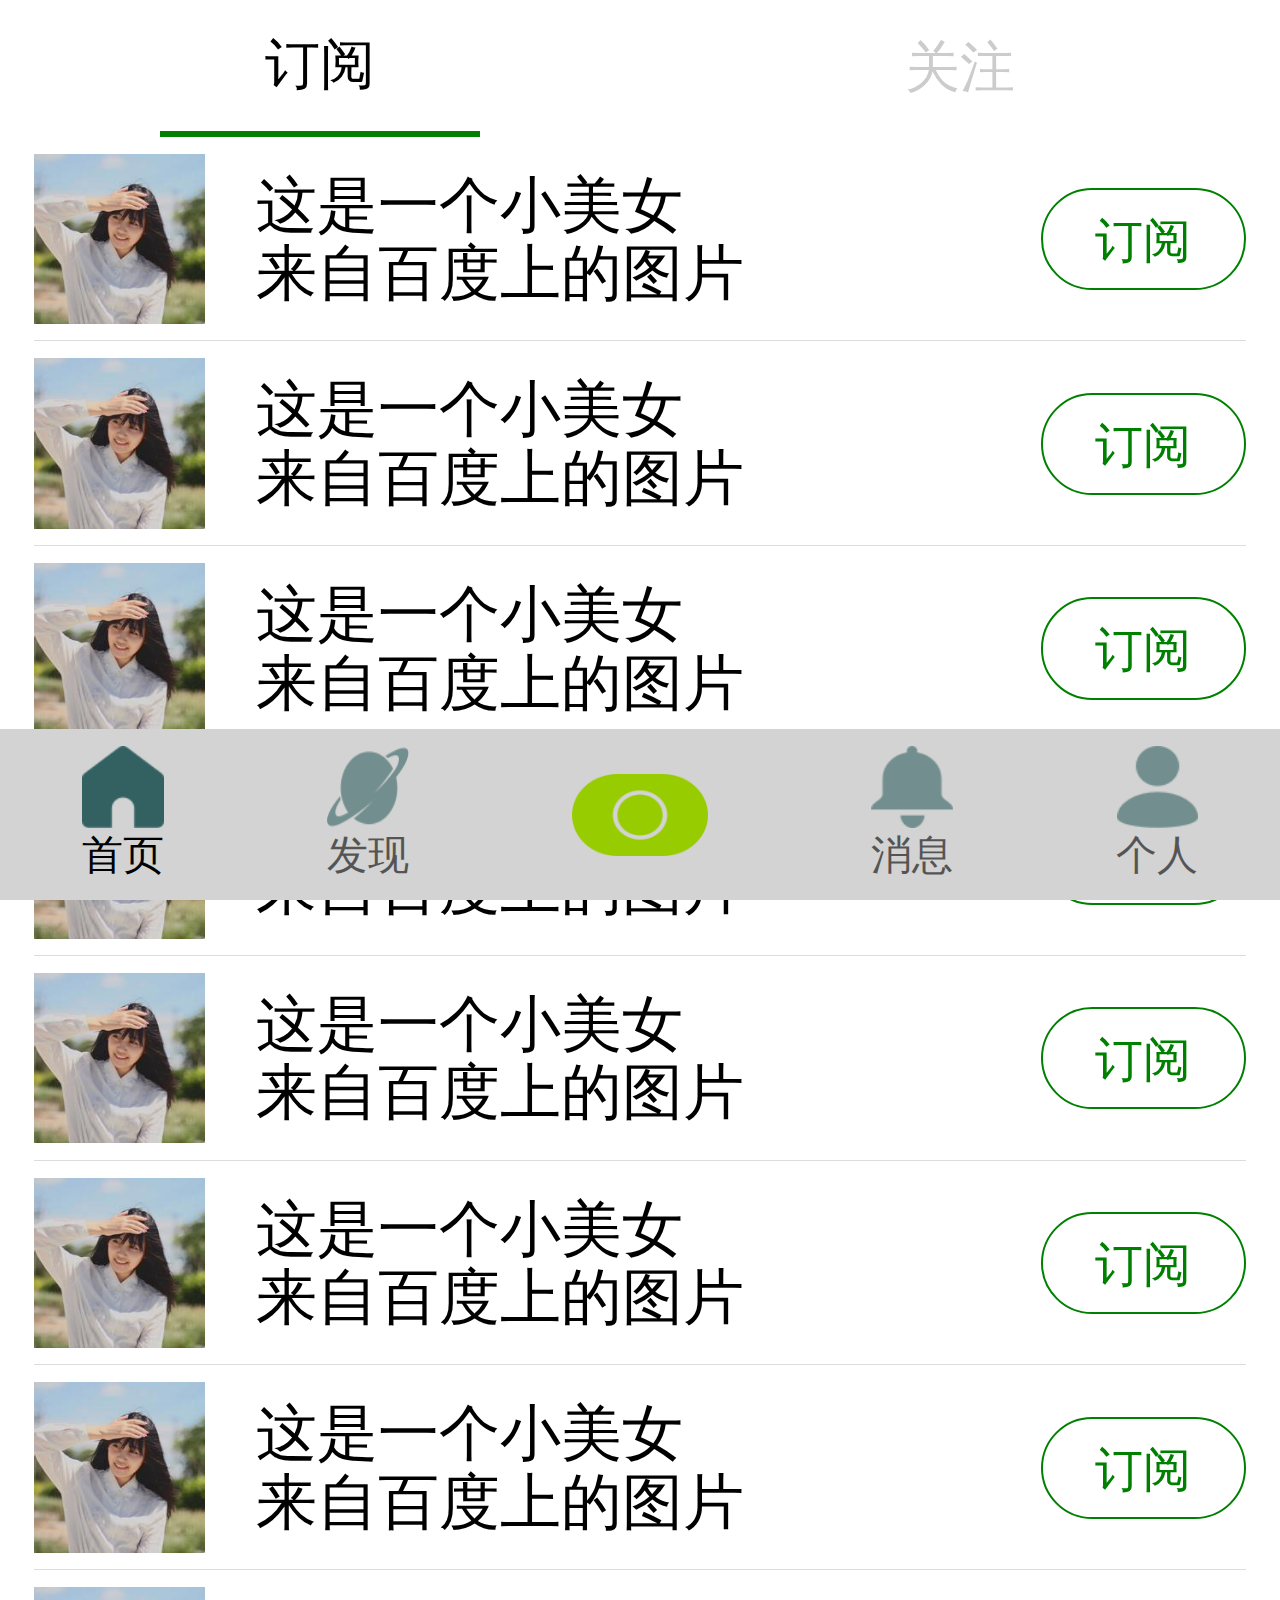
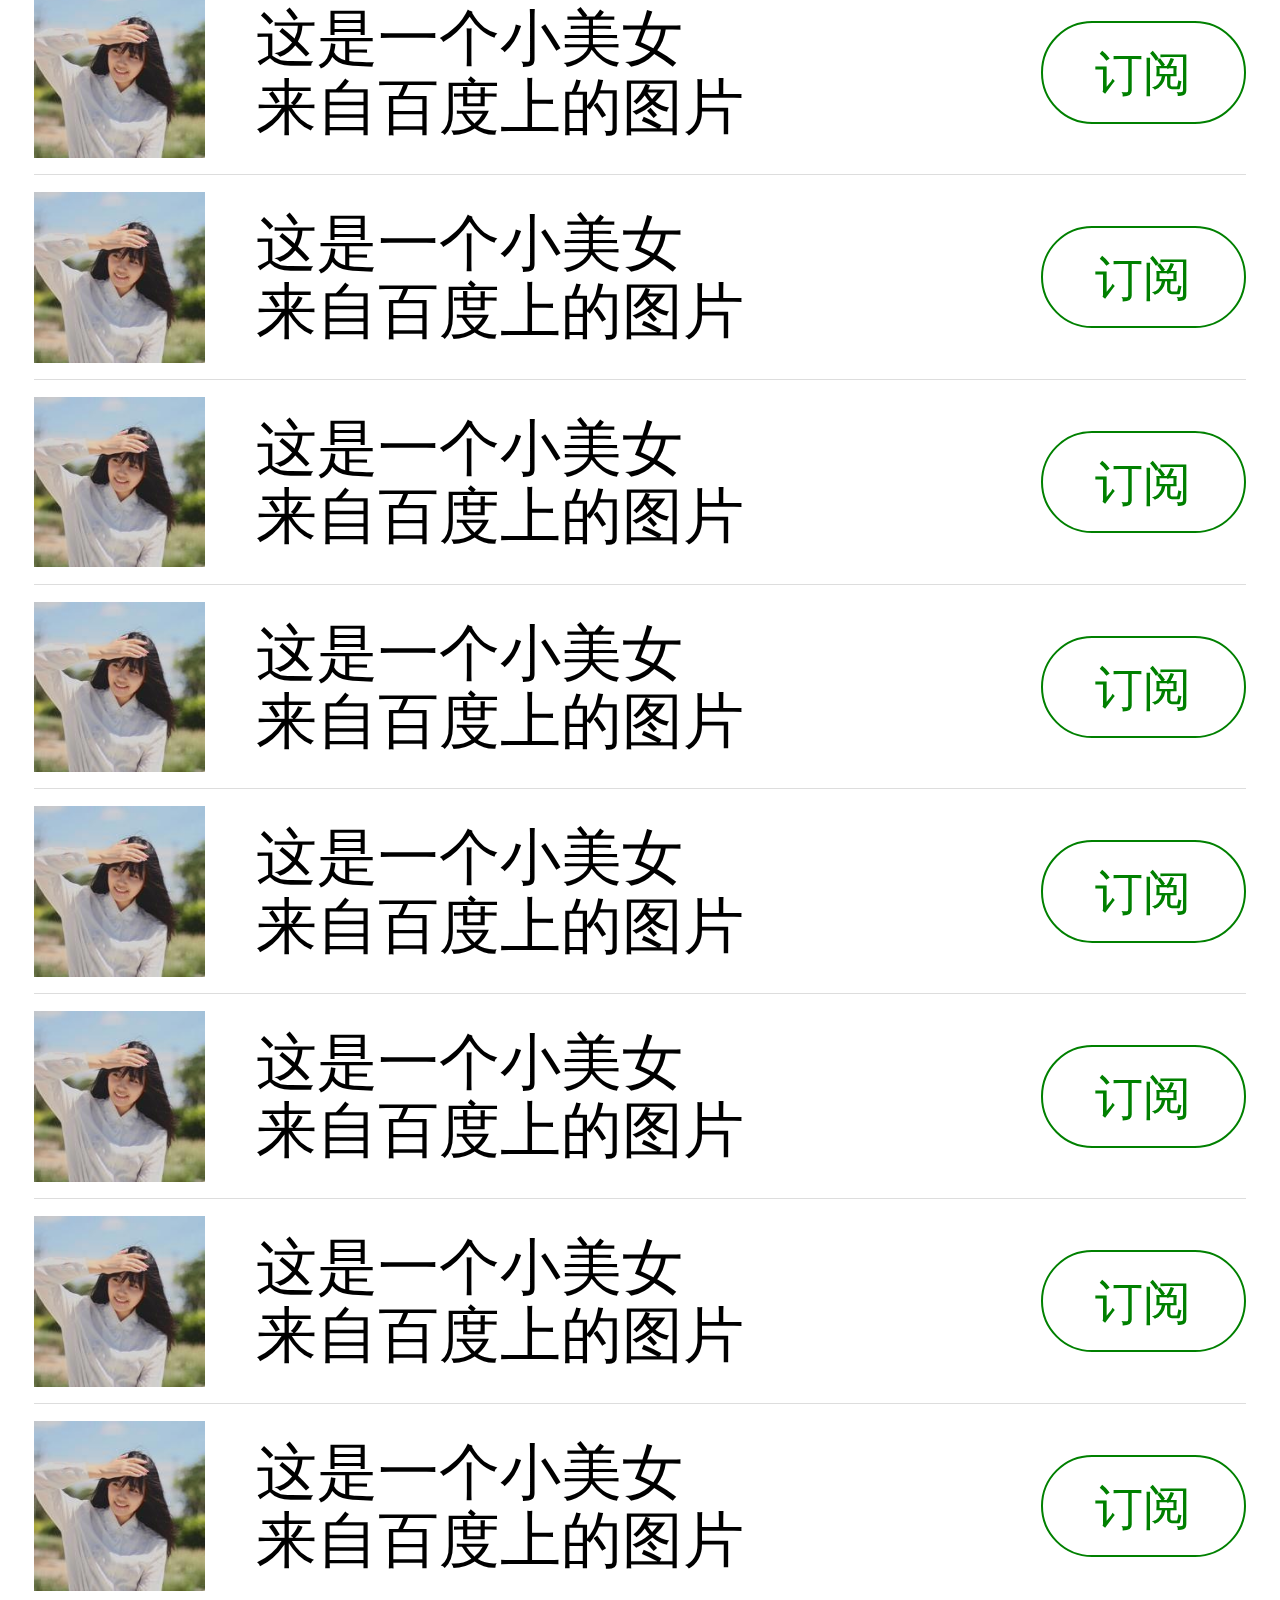
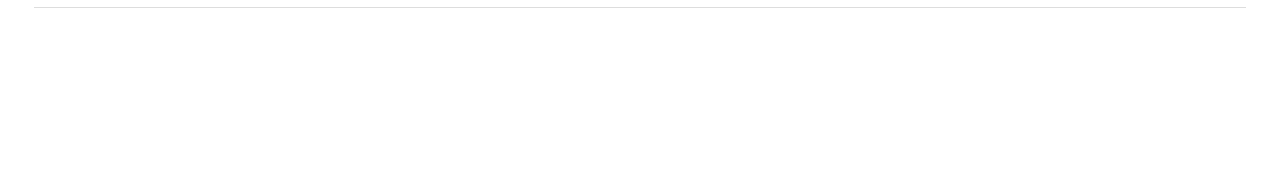
<file: index.html>
<!DOCTYPE html>
<html lang="en">

<head>
    <meta charset="UTF-8">
    <meta name="viewport" content="width=device-width, initial-scale=1.0">
    <meta http-equiv="X-UA-Compatible" content="ie=edge">
    <title>Document</title>
    <link rel="stylesheet" href="./lib/swiper/css/swiper.min.css">
    <link rel="stylesheet" href="./css/index.css">
</head>
<body>

    <header>
        <div class="swiper-container">
            <div class="swiper-wrapper">
                <div class="swiper-slide take">
                    <ul>
                        <li>
                            <div class="box">
                                <img src="./img/02-head-icons/06.jpg" alt="">
                                <div class="title">
                                    <span>这是一个小美女</span>
                                    <span>来自百度上的图片</span>
                                </div>
                            </div>
                            <a href="">订阅</a>
                        </li>
                        <li>
                            <div class="box">
                                <img src="./img/02-head-icons/06.jpg" alt="">
                                <div class="title">
                                    <span>这是一个小美女</span>
                                    <span>来自百度上的图片</span>
                                </div>
                            </div>
                            <a href="">订阅</a>
                        </li>
                        <li>
                            <div class="box">
                                <img src="./img/02-head-icons/06.jpg" alt="">
                                <div class="title">
                                    <span>这是一个小美女</span>
                                    <span>来自百度上的图片</span>
                                </div>
                            </div>
                            <a href="">订阅</a>
                        </li>
                        <li>
                            <div class="box">
                                <img src="./img/02-head-icons/06.jpg" alt="">
                                <div class="title">
                                    <span>这是一个小美女</span>
                                    <span>来自百度上的图片</span>
                                </div>
                            </div>
                            <a href="">订阅</a>
                        </li>
                        <li>
                            <div class="box">
                                <img src="./img/02-head-icons/06.jpg" alt="">
                                <div class="title">
                                    <span>这是一个小美女</span>
                                    <span>来自百度上的图片</span>
                                </div>
                            </div>
                            <a href="">订阅</a>
                        </li>
                        <li>
                            <div class="box">
                                <img src="./img/02-head-icons/06.jpg" alt="">
                                <div class="title">
                                    <span>这是一个小美女</span>
                                    <span>来自百度上的图片</span>
                                </div>
                            </div>
                            <a href="">订阅</a>
                        </li>
                        <li>
                            <div class="box">
                                <img src="./img/02-head-icons/06.jpg" alt="">
                                <div class="title">
                                    <span>这是一个小美女</span>
                                    <span>来自百度上的图片</span>
                                </div>
                            </div>
                            <a href="">订阅</a>
                        </li>
                        <li>
                            <div class="box">
                                <img src="./img/02-head-icons/06.jpg" alt="">
                                <div class="title">
                                    <span>这是一个小美女</span>
                                    <span>来自百度上的图片</span>
                                </div>
                            </div>
                            <a href="">订阅</a>
                        </li>
                        <li>
                            <div class="box">
                                <img src="./img/02-head-icons/06.jpg" alt="">
                                <div class="title">
                                    <span>这是一个小美女</span>
                                    <span>来自百度上的图片</span>
                                </div>
                            </div>
                            <a href="">订阅</a>
                        </li>
                        <li>
                            <div class="box">
                                <img src="./img/02-head-icons/06.jpg" alt="">
                                <div class="title">
                                    <span>这是一个小美女</span>
                                    <span>来自百度上的图片</span>
                                </div>
                            </div>
                            <a href="">订阅</a>
                        </li>
                        <li>
                            <div class="box">
                                <img src="./img/02-head-icons/06.jpg" alt="">
                                <div class="title">
                                    <span>这是一个小美女</span>
                                    <span>来自百度上的图片</span>
                                </div>
                            </div>
                            <a href="">订阅</a>
                        </li>
                        <li>
                            <div class="box">
                                <img src="./img/02-head-icons/06.jpg" alt="">
                                <div class="title">
                                    <span>这是一个小美女</span>
                                    <span>来自百度上的图片</span>
                                </div>
                            </div>
                            <a href="">订阅</a>
                        </li>
                        <li>
                            <div class="box">
                                <img src="./img/02-head-icons/06.jpg" alt="">
                                <div class="title">
                                    <span>这是一个小美女</span>
                                    <span>来自百度上的图片</span>
                                </div>
                            </div>
                            <a href="">订阅</a>
                        </li>
                        <li>
                            <div class="box">
                                <img src="./img/02-head-icons/06.jpg" alt="">
                                <div class="title">
                                    <span>这是一个小美女</span>
                                    <span>来自百度上的图片</span>
                                </div>
                            </div>
                            <a href="">订阅</a>
                        </li>
                        <li>
                            <div class="box">
                                <img src="./img/02-head-icons/06.jpg" alt="">
                                <div class="title">
                                    <span>这是一个小美女</span>
                                    <span>来自百度上的图片</span>
                                </div>
                            </div>
                            <a href="">订阅</a>
                        </li>
                    </ul>
                </div>
                <div class="swiper-slide attention">
                    <div class="content">
                        <div class="top">
                            <div class="pull-left">
                                <img src="./img/02-head-icons/03.jpg" alt="">
                                <span class="name">老鼠打野-猥琐至极</span>
                            </div>
                            <div class="pull-right">
                                <span class="time">18小时前</span>
                            </div>

                        </div>
                        <div class="main">
                            <h3>猥琐发育-别浪</h3>
                            <a href="">
                                <img src="./img/05-banner/banner1.jpg" alt="">
                            </a>
                            <a href="">
                                <img src="./img/05-banner/banner4.jpg" alt="">
                            </a>
                            <a href="">
                                <img src="./img/05-banner/banner5.jpg" alt="">
                            </a>
                        </div>
                        <div class="text">
                            玩LOL不要怂，上去就是干，死了再来。玩LOL不要怂，上去就是干，死了再来。玩LOL不要怂，上去就是干，死了再来。
                        </div>
                        <div class="title">
                            <img src="./img/01-app-icons/icon_welfare_product_share.png" alt="">
                            <span>来自于 : LOL大师教学</span>
                        </div>
                        <div class="to">
                            <img src="./img/01-app-icons/icon_welfare_product_share_hl.png" alt="">
                            <span>玩家 : 一颗老鼠屎</span>
                        </div>
                    </div>
                </div>
            </div>
            <!-- Add Pagination -->
            <div class="swiper-pagination"></div>
        </div>
    </header>
    <footer>
        <a href="./index.html" class="active">
            <img src="./img/01-app-icons/tab_01.png" alt="">
            <p>首页</p>
        </a>
        <a href="./discover.html">
            <img src="./img/01-app-icons/tab_02.png" alt="">
            <p>发现</p>
        </a>
        <a href="" class="active">
            <img src="./img/01-app-icons/tab_camera.png" alt="">
        </a>
        <a href="./message.html">
            <img src="./img/01-app-icons/tab_03.png" alt="">
            <p>消息</p>
        </a>
        <a href="./personage.html">
            <img src="./img/01-app-icons/tab_04.png" alt="">
            <p>个人</p>
        </a>
    </footer>

</body>

</html>
<script src="./lib/swiper/js/swiper.min.js"></script>
<script>
    document.querySelector("html").style.fontSize = window.screen.width / 10 + "px";


    var swiper = new Swiper('.swiper-container', {
        pagination: {
            el: '.swiper-pagination',
        },
    });
</script>
</file>
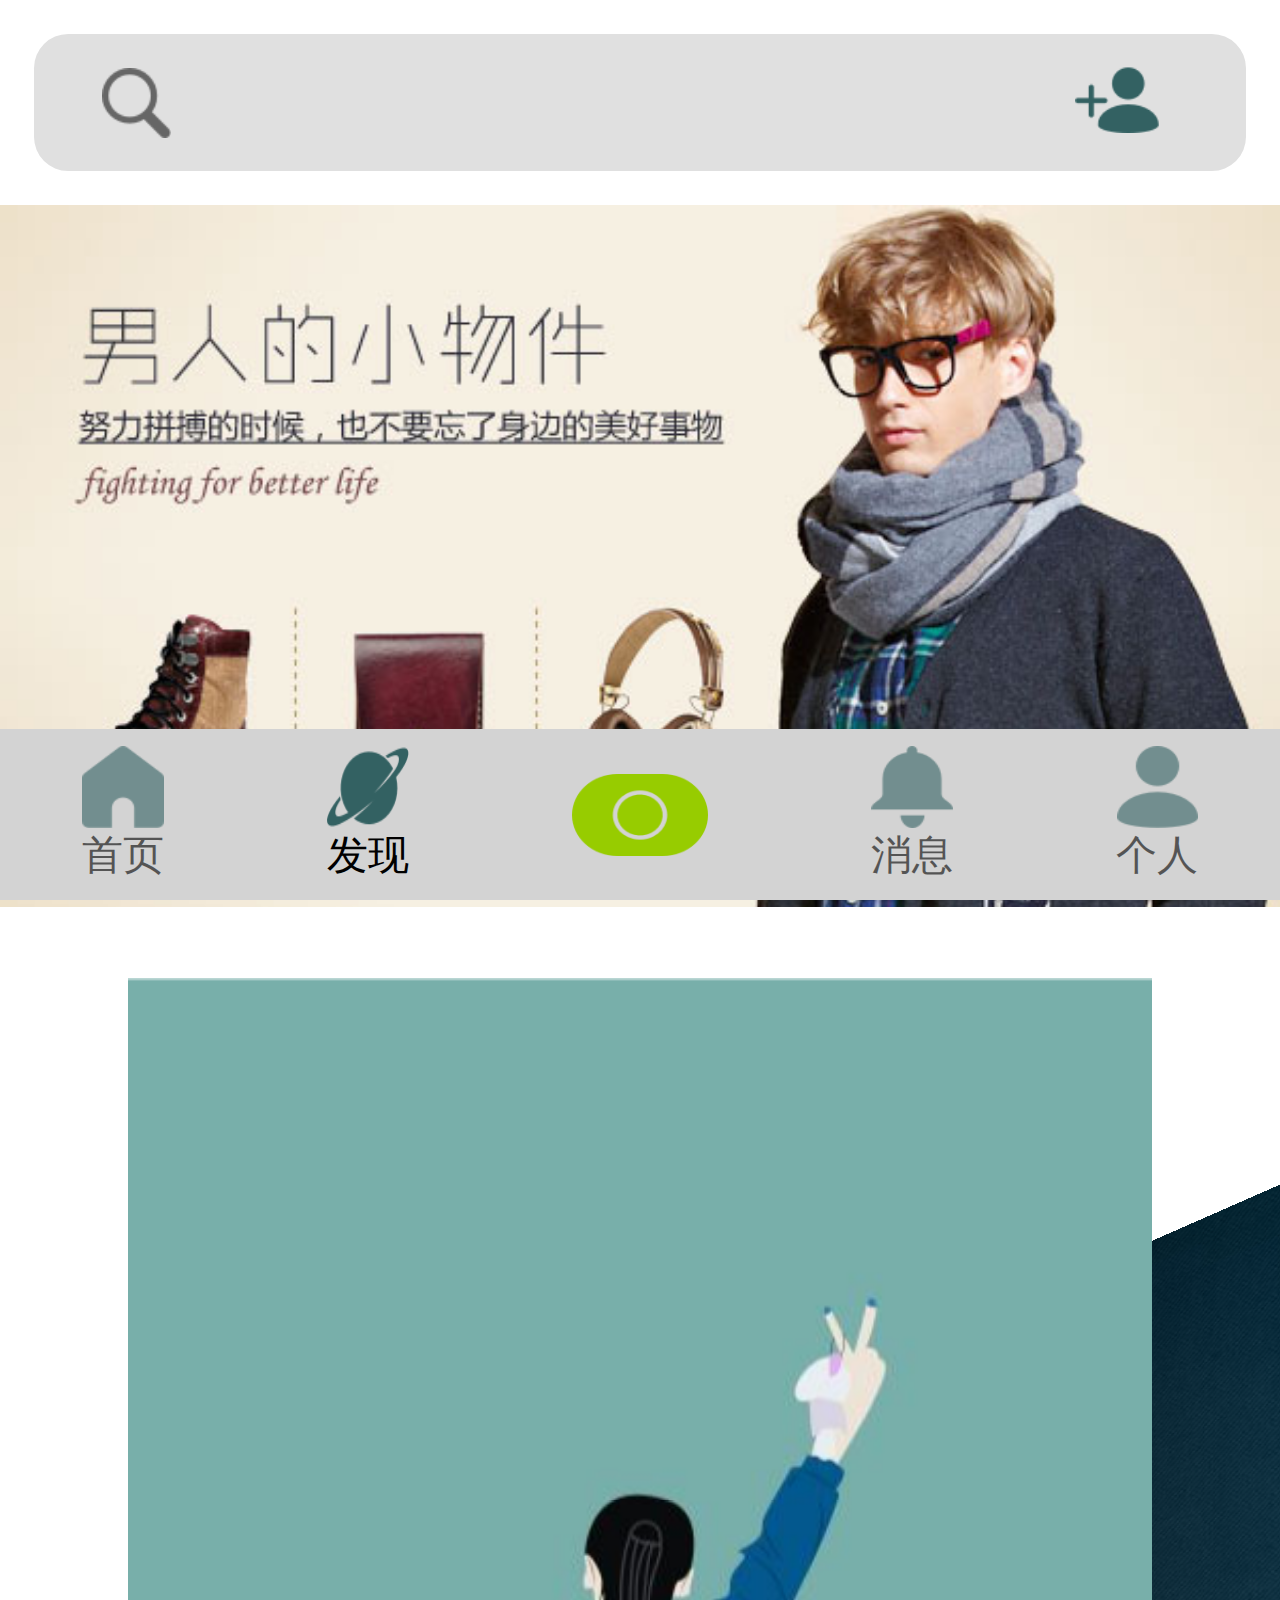
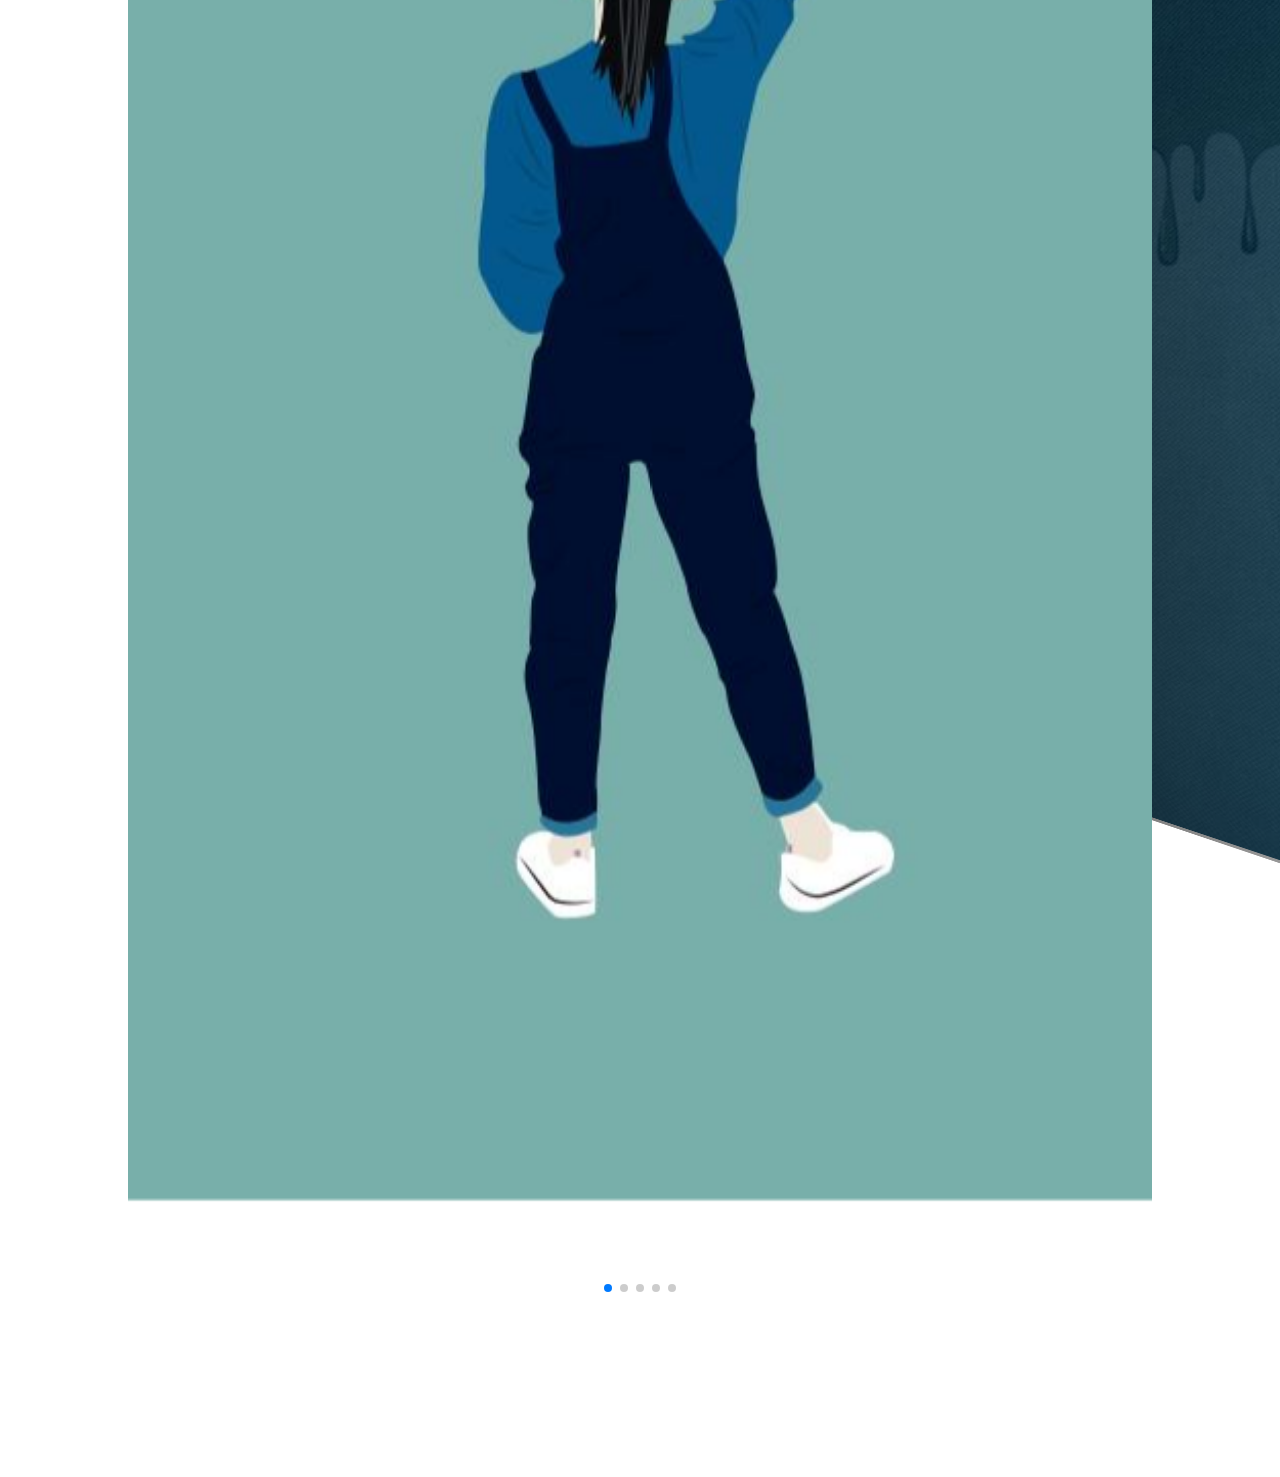
<file: discover.html>
<!DOCTYPE html>
<html lang="en">

<head>
    <meta charset="UTF-8">
    <meta name="viewport" content="width=device-width, initial-scale=1.0">
    <meta http-equiv="X-UA-Compatible" content="ie=edge">
    <title>Document</title>
    <link rel="stylesheet" href="./lib/swiper/css/swiper.min.css">
    <!-- <link rel="stylesheet" href="./css/index.css"> -->
    <link rel="stylesheet" href="./css/discover.css">
</head>

<body>
    <header>
        <div class="search">
            <img class="first" src="./img/01-app-icons/choose_at_user_search.png" alt="">
            <input type="text">
            <img class="second" src="./img/01-app-icons/dashboard_find_friend.png" alt="">
        </div>
        <div class="silde1">
            <div class="swiper-container">
                <div class="swiper-wrapper">
                    <div class="swiper-slide">
                        <a href="">
                            <img class="ooo" src="./img/05-banner/banner2.jpg" alt="">
                        </a>
                    </div>
                    <div class="swiper-slide">
                        <a href="">
                            <img src="./img/05-banner/banner1.jpg" alt="">
                        </a>
                    </div>
                    <div class="swiper-slide">
                        <a href="">
                            <img src="./img/05-banner/banner3.jpg" alt="">
                        </a>
                    </div>
                    <div class="swiper-slide">
                        <a href="">
                            <img src="./img/05-banner/banner4.jpg" alt="">
                        </a>
                    </div>
                    <div class="swiper-slide">
                        <a href="">
                            <img src="./img/05-banner/banner5.jpg" alt="">
                        </a>
                    </div>
                </div>
                <!-- Add Pagination -->
                <div class="swiper-pagination"></div>
            </div>
        </div>
        <div class="silde2">
            <div class="swiper-container">
                <div class="swiper-wrapper">
                    <div class="swiper-slide">
                        <!-- 换掉图中的内容就是换掉a的内容即可，换掉的大小还是a一样的大小  -->
                        <a href="">
                            <img src="./img/bg02.jpg" alt="">
                        </a>
                    </div>
                    <div class="swiper-slide">
                        <a href="">
                            <img src="./img/bg03.jpg" alt="">
                        </a>
                    </div>
                    <div class="swiper-slide">
                        <a href="">
                            <img src="./img/bg02.jpg" alt="">
                        </a>
                    </div>
                    <div class="swiper-slide">
                        <a href="">
                            <img src="./img/bg03.jpg" alt="">
                        </a>
                    </div>
                    <div class="swiper-slide">
                        <a href="">
                            <img src="./img/bg02.jpg" alt="">
                        </a>
                    </div>
                </div>
                <!-- Add Pagination -->
                <div class="swiper-pagination"></div>
            </div>

        </div>
    </header>
    <footer>
        <a href="./index.html">
            <img src="./img/01-app-icons/tab_01.png" alt="">
            <p>首页</p>
        </a>
        <a href="./discover.html" class="active">
            <img src="./img/01-app-icons/tab_02.png" alt="">
            <p>发现</p>
        </a>
        <a href="" class="active">
            <img src="./img/01-app-icons/tab_camera.png" alt="">
        </a>
        <a href="./message.html">
            <img src="./img/01-app-icons/tab_03.png" alt="">
            <p>消息</p>
        </a>
        <a href="./personage.html">
            <img src="./img/01-app-icons/tab_04.png" alt="">
            <p>个人</p>
        </a>
    </footer>

</body>

</html>
<script src="./lib/swiper/js/swiper.min.js"></script>
<script>
    document.querySelector("html").style.fontSize = window.screen.width / 10 + "px";

    var swiper = new Swiper('.silde1 .swiper-container', {
        pagination: {
            el: '.swiper-pagination',
        },
    });

    var swiper = new Swiper('.silde2 .swiper-container', {
        effect: 'coverflow',
        grabCursor: true,
        centeredSlides: true,
        slidesPerView: 'auto',
        coverflowEffect: {
            rotate: 50,
            stretch: 0,
            depth: 100,
            modifier: 1,
            slideShadows: true,
        },
        pagination: {
            el: '.swiper-pagination',
        },
    });
</script>
</file>
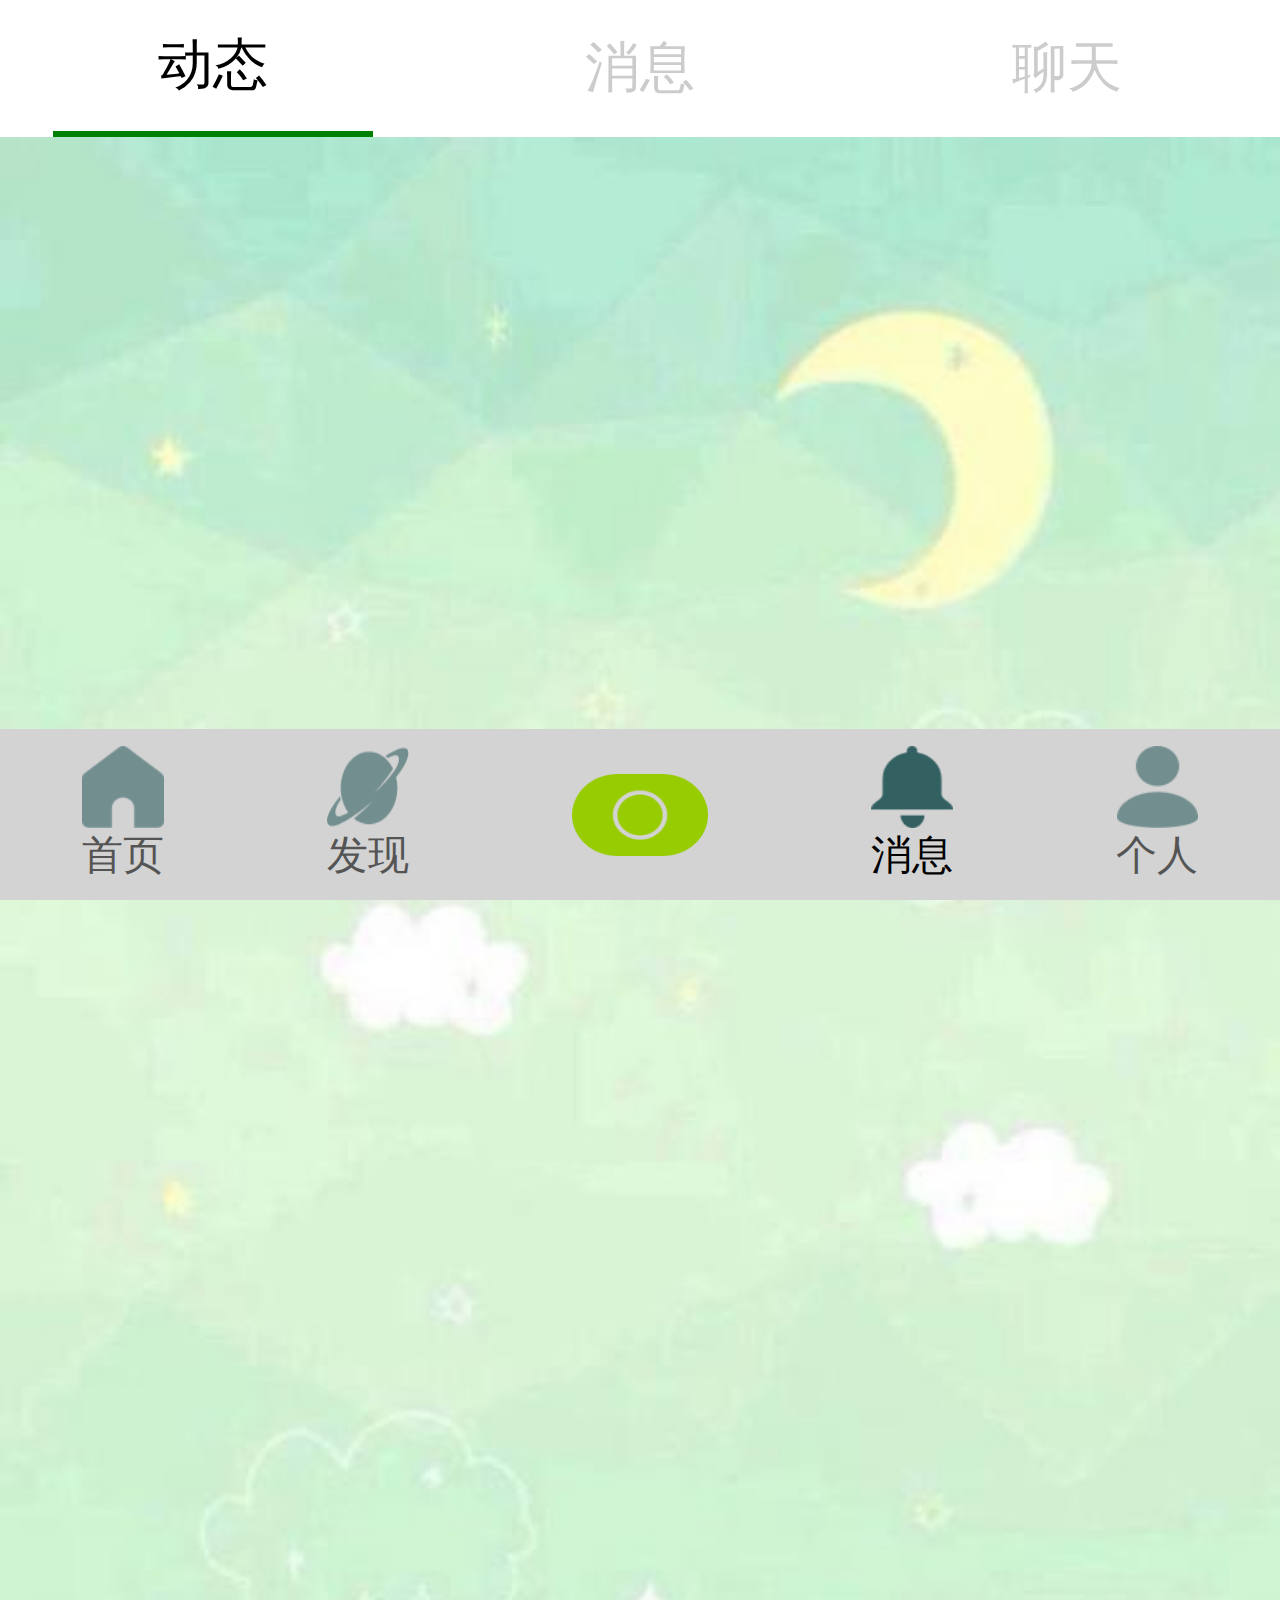
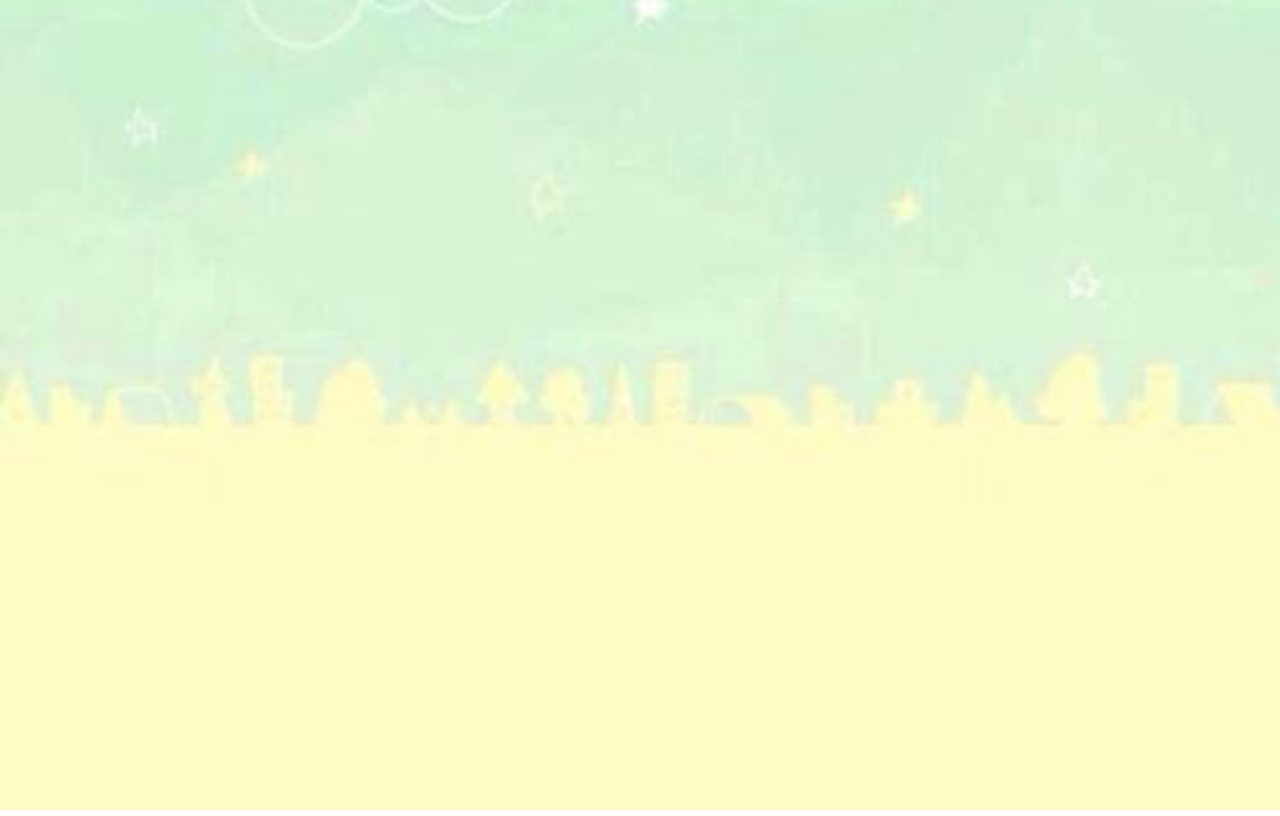
<file: message.html>
<!DOCTYPE html>
<html lang="en">

<head>
    <meta charset="UTF-8">
    <meta name="viewport" content="width=device-width, initial-scale=1.0">
    <meta http-equiv="X-UA-Compatible" content="ie=edge">
    <title>Document</title>
    <link rel="stylesheet" href="./lib/swiper/css/swiper.min.css">
    <link rel="stylesheet" href="./css/message.css">
</head>

<body>

    <header>
        <div class="swiper-container">
            <div class="swiper-wrapper">
                <div class="swiper-slide">
                    <img src="./img/bg05.jpg" alt="">
                </div>
                <div class="swiper-slide">
                    <img src="./img/bg03.jpg" alt="">
                </div>
                <div class="swiper-slide">
                    <img src="./img/bg02.jpg" alt="">
                </div>

            </div>
            <!-- Add Pagination -->
            <div class="swiper-pagination"></div>
        </div>
    </header>
    <footer>
        <a href="./index.html">
            <img src="./img/01-app-icons/tab_01.png" alt="">
            <p>首页</p>
        </a>
        <a href="./discover.html">
            <img src="./img/01-app-icons/tab_02.png" alt="">
            <p>发现</p>
        </a>
        <a href="" class="active">
            <img src="./img/01-app-icons/tab_camera.png" alt="">
        </a>
        <a href="./message.html" class="active">
            <img src="./img/01-app-icons/tab_03.png" alt="">
            <p>消息</p>
        </a>
        <a href="./personage.html">
            <img src="./img/01-app-icons/tab_04.png" alt="">
            <p>个人</p>
        </a>
    </footer>

</body>

</html>
<script src="./lib/swiper/js/swiper.min.js"></script>
<script>
    document.querySelector("html").style.fontSize = window.screen.width / 10 + "px";


    var swiper = new Swiper('.swiper-container', {
        pagination: {
            el: '.swiper-pagination',
        },
    });
</script>
</file>
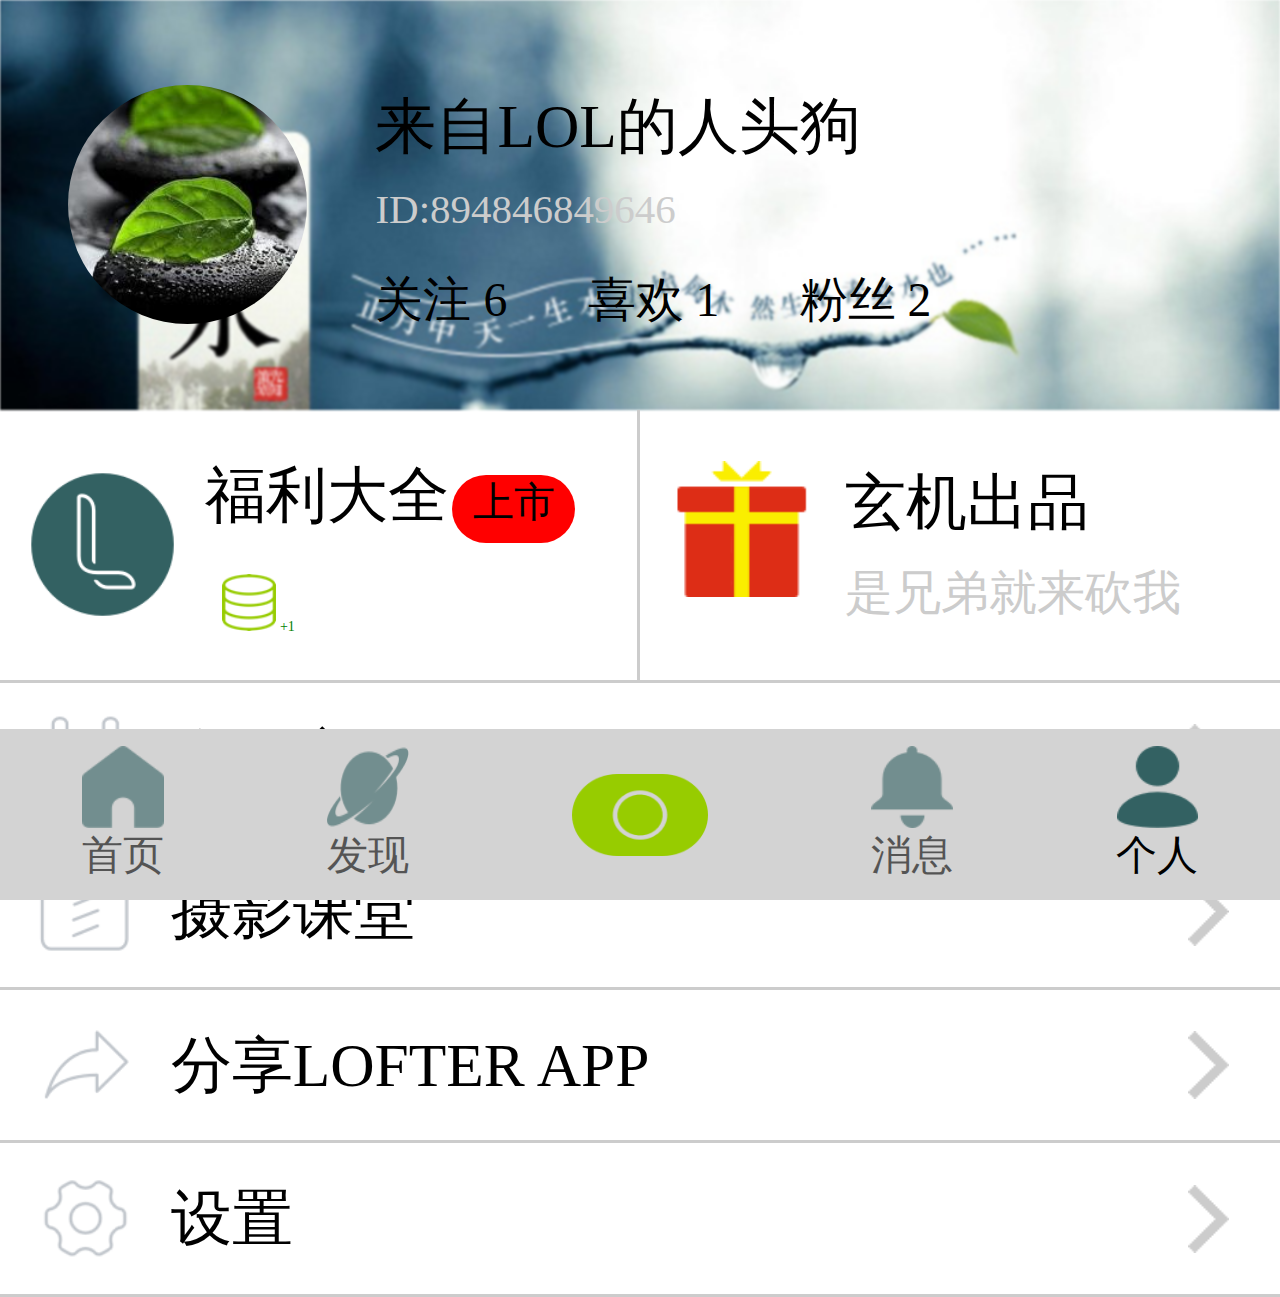
<file: personage.html>
<!DOCTYPE html>
<html lang="en">

<head>
    <meta charset="UTF-8">
    <meta name="viewport" content="width=device-width, initial-scale=1.0">
    <meta http-equiv="X-UA-Compatible" content="ie=edge">
    <title>Document</title>
    <link rel="stylesheet" href="./css/personage.css">
</head>

<body>

    <header>
        <div class="find">
            <img src="./img/02-head-icons/02.jpg" alt="">
            <div class="box">
                <p class="name">来自LOL的人头狗</p>
                <p class="id">ID:894846849646</p>
                <p class="like">
                    <span class="like1">关注 6</span>
                    <span class="like2">喜欢 1</span>
                    <span class="like3">粉丝 2</span>
                </p>
            </div>
        </div>
        <div class="content">
            <div class="left">
                <img src="./img/01-app-icons/ic_logo_rect.png" alt="">
                <div class="box">
                    <p>
                        <span class="fuli">福利大全</span>
                        <span class="shangshi">上市</span>
                    </p>
                    <p class="second">
                        <img src="./img/01-app-icons/welfare_new_count_icon.png" alt="">
                        <span class="num">+1</span>
                    </p>
                </div>
            </div>
            <div class="right">
                <img src="./img/01-app-icons/chrismas_2.png" alt="">
                <div class="box">
                    <p class="first">玄机出品</p>
                    <p class="second">是兄弟就来砍我</p>
                </div>
            </div>
        </div>
        <div class="person">
            <a href="">
                <p class="first">
                    <img src="./img/01-app-icons/my_uapp_icon.png" alt="">
                    <span>个人应用</span>
                </p>
                <p class="second">
                    <img src="./img/01-app-icons/recommmend_more_arrow_hover.png" alt="">
                </p>
            </a>
        </div>
        <div class="classroom">
            <a href="">
                <p class="first">
                    <img src="./img/01-app-icons/my_photography_icon.png" alt="">
                    <span>摄影课堂</span>
                </p>
                <p class="second">
                    <img src="./img/01-app-icons/recommmend_more_arrow_hover.png" alt="">
                </p>
            </a>
        </div>
        <div class="share">
            <a href="">
                <p class="first">
                    <img src="./img/01-app-icons/my_share_icon.png" alt="">
                    <span>分享LOFTER APP</span>
                </p>
                <p class="second">
                    <img src="./img/01-app-icons/recommmend_more_arrow_hover.png" alt="">
                </p>
            </a>
        </div>
        <div class="setting">
            <a href="">
                <p class="first">
                    <img src="./img/01-app-icons/my_setting_icon.png" alt="">
                    <span>设置</span>
                </p>
                <p class="second">
                    <img src="./img/01-app-icons/recommmend_more_arrow_hover.png" alt="">
                </p>
            </a>
        </div>
    </header>
    <footer>
        <a href="./index.html">
            <img src="./img/01-app-icons/tab_01.png" alt="">
            <p>首页</p>
        </a>
        <a href="./discover.html">
            <img src="./img/01-app-icons/tab_02.png" alt="">
            <p>发现</p>
        </a>
        <a href="" class="active">
            <img src="./img/01-app-icons/tab_camera.png" alt="">
        </a>
        <a href="./message.html">
            <img src="./img/01-app-icons/tab_03.png" alt="">
            <p>消息</p>
        </a>
        <a href="./personage.html" class="active">
            <img src="./img/01-app-icons/tab_04.png" alt="">
            <p>个人</p>
        </a>
    </footer>

</body>

</html>
<script>
    document.querySelector("html").style.fontSize = window.screen.width / 10 + "px";
</script>
</file>
<file: css/index.css>
@charset "UTF-8";
* {
  margin: 0;
  padding: 0;
  box-sizing: border-box;
}

ul, ol {
  list-style: none;
}

a {
  text-decoration: none;
}

body {
  font-size: 14px;
}

* {
  margin: 0;
  padding: 0;
  box-sizing: border-box;
}

header .swiper-container .swiper-wrapper .take {
  padding: 0 0.2666666667rem;
}
header .swiper-container .swiper-wrapper .take ul {
  margin-top: 1.0666666667rem;
}
header .swiper-container .swiper-wrapper .take ul li {
  width: 100%;
  height: 1.6rem;
  line-height: 1.6rem;
  border-bottom: 1px solid #ddd;
  display: flex;
  justify-content: space-between;
}
header .swiper-container .swiper-wrapper .take ul li:last-child {
  margin: 0 0 1.3333333333rem 0;
}
header .swiper-container .swiper-wrapper .take ul li .box {
  display: flex;
}
header .swiper-container .swiper-wrapper .take ul li .box img {
  display: block;
  margin-top: 0.1333333333rem;
  width: 1.3333333333rem;
  height: 1.3333333333rem;
}
header .swiper-container .swiper-wrapper .take ul li .box .title {
  margin-left: 0.4rem;
  margin-top: 0.2666666667rem;
}
header .swiper-container .swiper-wrapper .take ul li .box .title span {
  display: block;
  height: 0.5333333333rem;
  font-size: 0.48rem;
  line-height: 0.5333333333rem;
}
header .swiper-container .swiper-wrapper .take ul li a {
  display: flex;
  display: block;
  border: 2px solid green;
  color: green;
  font-size: 0.3733333333rem;
  width: 1.6rem;
  height: 0.8rem;
  line-height: 0.8rem;
  margin-top: 0.4rem;
  text-align: center;
  border-radius: 0.4rem;
}
header .swiper-container .swiper-wrapper .attention {
  padding: 0 0.2666666667rem;
}
header .swiper-container .swiper-wrapper .attention .content .top {
  margin-top: 1.0666666667rem;
  width: 100%;
  display: flex;
  align-items: center;
  justify-content: space-between;
}
header .swiper-container .swiper-wrapper .attention .content .top .pull-left {
  display: flex;
  align-items: center;
  height: 1.6rem;
}
header .swiper-container .swiper-wrapper .attention .content .top .pull-left img {
  width: 1.6rem;
  border-radius: 50%;
}
header .swiper-container .swiper-wrapper .attention .content .top .pull-left .name {
  font-size: 0.5333333333rem;
  margin-left: 0.4rem;
}
header .swiper-container .swiper-wrapper .attention .content .top .pull-right {
  display: flex;
}
header .swiper-container .swiper-wrapper .attention .content .top .pull-right .time {
  display: block;
  color: green;
}
header .swiper-container .swiper-wrapper .attention .content .main {
  width: 100%;
}
header .swiper-container .swiper-wrapper .attention .content .main h3 {
  padding: 0.2666666667rem 0;
  font-size: 0.5333333333rem;
  text-align: center;
}
header .swiper-container .swiper-wrapper .attention .content .main a {
  width: 100%;
}
header .swiper-container .swiper-wrapper .attention .content .main a img {
  width: 100%;
}
header .swiper-container .swiper-wrapper .attention .content .text {
  width: 100%;
  font-size: 0.3733333333rem;
  height: 2.6666666667rem;
  padding: 0.2666666667rem;
}
header .swiper-container .swiper-wrapper .attention .content .title,
header .swiper-container .swiper-wrapper .attention .content .to {
  display: flex;
  align-items: center;
  padding: 0 0.2666666667rem;
  height: 1.0666666667rem;
  width: 100%;
}
header .swiper-container .swiper-wrapper .attention .content .title img,
header .swiper-container .swiper-wrapper .attention .content .to img {
  width: 0.8rem;
}
header .swiper-container .swiper-wrapper .attention .content .title span,
header .swiper-container .swiper-wrapper .attention .content .to span {
  font-size: 0.48rem;
}
header .swiper-container .swiper-wrapper .attention .content .to {
  margin: 0 0 1.3333333333rem 0;
}
header .swiper-container .swiper-pagination {
  top: 0;
  display: flex;
  justify-content: space-around;
}
header .swiper-container .swiper-pagination .swiper-pagination-bullet {
  width: 25%;
  margin: 0;
  height: 1.0666666667rem;
  display: block;
  display: flex;
  align-items: center;
  justify-content: center;
  border-radius: 0rem;
  background-color: #fff;
}
header .swiper-container .swiper-pagination .swiper-pagination-bullet:nth-child(1)::before {
  content: "订阅";
  font-size: 0.4266666667rem;
  line-height: 1.0666666667rem;
  text-align: center;
}
header .swiper-container .swiper-pagination .swiper-pagination-bullet:nth-child(2)::before {
  content: "关注";
  font-size: 0.4266666667rem;
  line-height: 1.0666666667rem;
  text-align: center;
}
header .swiper-container .swiper-pagination .swiper-pagination-bullet-active {
  background-color: #fff;
  border-bottom: 0.0533333333rem solid green;
}

footer {
  width: 100%;
  display: flex;
  justify-content: space-around;
  align-items: center;
  position: fixed;
  background-color: #d3d3d3;
  height: 1.3333333333rem;
  bottom: 0;
  z-index: 999;
}
footer a {
  text-decoration: none;
  display: flex;
  justify-content: space-around;
  flex-direction: column;
  align-items: center;
  opacity: 0.6;
}
footer a:nth-child(3) img {
  width: 1.0666666667rem;
  height: 0.64rem;
}
footer a.active {
  opacity: 1;
}
footer a img {
  width: 0.64rem;
  height: 0.64rem;
}
footer a p {
  font-size: 0.32rem;
  color: #000;
}

/*# sourceMappingURL=index.css.map */
</file>
<file: css/discover.css>
* {
  margin: 0;
  padding: 0;
  box-sizing: border-box;
}

ul, ol {
  list-style: none;
}

a {
  text-decoration: none;
}

body {
  font-size: 14px;
}

* {
  margin: 0;
  padding: 0;
  box-sizing: border-box;
}

header {
  width: 100%;
}
header .search {
  width: 100%;
  display: block;
  padding: 0.2666666667rem;
  position: relative;
  height: 1.0666666667rem;
}
header .search .first {
  display: block;
  top: 0.5333333333rem;
  position: absolute;
  left: 0.8rem;
  width: 0.5333333333rem;
}
header .search input {
  display: inline-block;
  width: 100%;
  height: 1.0666666667rem;
  border-radius: 0.2666666667rem;
  border: none;
  outline: none;
  padding-left: 1.3333333333rem;
  border-width: none;
  background-color: #e0e0e0;
}
header .search .second {
  display: block;
  position: absolute;
  top: 0.4rem;
  right: 0.8rem;
  width: 0.8rem;
}
header .silde1 {
  width: 100%;
  margin-top: 0.5333333333rem;
}
header .silde1 .swiper-container {
  width: 100%;
}
header .silde1 .swiper-container .swiper-wrapper {
  width: 100%;
}
header .silde1 .swiper-container .swiper-wrapper .swiper-slide {
  width: 100%;
}
header .silde1 .swiper-container .swiper-wrapper .swiper-slide a {
  width: 100%;
}
header .silde1 .swiper-container .swiper-wrapper .swiper-slide a img {
  width: 100%;
}
header .silde2 {
  margin: 0 0 1.3333333333rem 0;
}
header .silde2 .swiper-container {
  width: 100%;
  padding-top: 0.5333333333rem;
  padding-bottom: 0.8rem;
}
header .silde2 .swiper-container .swiper-wrapper {
  width: 100%;
}
header .silde2 .swiper-container .swiper-wrapper .swiper-slide {
  width: 8rem;
}
header .silde2 .swiper-container .swiper-wrapper .swiper-slide a {
  width: 100%;
}
header .silde2 .swiper-container .swiper-wrapper .swiper-slide a img {
  width: 100%;
  margin: 0 auto;
}

footer {
  width: 100%;
  display: flex;
  justify-content: space-around;
  align-items: center;
  position: fixed;
  background-color: #d3d3d3;
  height: 1.3333333333rem;
  bottom: 0;
  z-index: 999;
}
footer a {
  text-decoration: none;
  display: flex;
  justify-content: space-around;
  flex-direction: column;
  align-items: center;
  opacity: 0.6;
}
footer a:nth-child(3) img {
  width: 1.0666666667rem;
  height: 0.64rem;
}
footer a.active {
  opacity: 1;
}
footer a img {
  width: 0.64rem;
  height: 0.64rem;
}
footer a p {
  font-size: 0.32rem;
  color: #000;
}

/*# sourceMappingURL=discover.css.map */
</file>
<file: css/message.css>
@charset "UTF-8";
* {
  margin: 0;
  padding: 0;
  box-sizing: border-box;
}

ul, ol {
  list-style: none;
}

a {
  text-decoration: none;
}

body {
  font-size: 14px;
}

* {
  margin: 0;
  padding: 0;
  box-sizing: border-box;
}

header .swiper-container .swiper-wrapper {
  margin-top: 1.0666666667rem;
}
header .swiper-container .swiper-wrapper .swiper-slide img {
  width: 100%;
}
header .swiper-container .swiper-pagination {
  position: absolute;
  top: 0;
  display: flex;
  justify-content: space-around;
}
header .swiper-container .swiper-pagination .swiper-pagination-bullet {
  width: 25%;
  margin: 0;
  height: 1.0666666667rem;
  display: block;
  display: flex;
  align-items: center;
  justify-content: center;
  border-radius: 0rem;
  background-color: #fff;
}
header .swiper-container .swiper-pagination .swiper-pagination-bullet:nth-child(1)::before {
  content: "动态";
  font-size: 0.4266666667rem;
  line-height: 1.0666666667rem;
  text-align: center;
}
header .swiper-container .swiper-pagination .swiper-pagination-bullet:nth-child(2)::before {
  content: "消息";
  font-size: 0.4266666667rem;
  line-height: 1.0666666667rem;
  text-align: center;
}
header .swiper-container .swiper-pagination .swiper-pagination-bullet:nth-child(3)::before {
  content: "聊天";
  font-size: 0.4266666667rem;
  line-height: 1.0666666667rem;
  text-align: center;
}
header .swiper-container .swiper-pagination .swiper-pagination-bullet-active {
  background-color: #fff;
  border-bottom: 0.0533333333rem solid green;
}

footer {
  width: 100%;
  display: flex;
  justify-content: space-around;
  align-items: center;
  position: fixed;
  background-color: #d3d3d3;
  height: 1.3333333333rem;
  bottom: 0;
  z-index: 999;
}
footer a {
  text-decoration: none;
  display: flex;
  justify-content: space-around;
  flex-direction: column;
  align-items: center;
  opacity: 0.6;
}
footer a:nth-child(3) img {
  width: 1.0666666667rem;
  height: 0.64rem;
}
footer a.active {
  opacity: 1;
}
footer a img {
  width: 0.64rem;
  height: 0.64rem;
}
footer a p {
  font-size: 0.32rem;
  color: #000;
}

/*# sourceMappingURL=message.css.map */
</file>
<file: css/personage.css>
@charset "UTF-8";
* {
  margin: 0;
  padding: 0;
  box-sizing: border-box;
}

ul, ol {
  list-style: none;
}

a {
  text-decoration: none;
}

body {
  font-size: 14px;
}

* {
  margin: 0;
  padding: 0;
  box-sizing: border-box;
}

header {
  width: 100%;
}
header .find {
  width: 100%;
  height: 3.2rem;
  display: flex;
  align-items: center;
}
header .find::before {
  background: url("../img/05-banner/banner9.jpg") no-repeat;
  background-size: cover;
  width: 100%;
  height: 3.2rem;
  content: "";
  position: absolute;
  top: 0;
  left: 0;
  z-index: -1;
  /*-1 可以当背景*/
  -webkit-filter: blur(50px);
  filter: blur(1px);
}
header .find img {
  margin-left: 0.5333333333rem;
  width: 1.8666666667rem;
  border-radius: 50%;
}
header .find .box {
  margin-left: 0.5333333333rem;
  height: 1.8666666667rem;
}
header .find .box .name {
  font-size: 0.48rem;
}
header .find .box .id {
  font-size: 0.32rem;
  margin-top: 0.1333333333rem;
  color: #ccc;
}
header .find .box .like {
  margin-top: 0.2666666667rem;
  font-size: 0.3733333333rem;
}
header .find .box .like span {
  margin-right: 0.5333333333rem;
}
header .content {
  width: 100%;
  height: 2.1333333333rem;
  display: flex;
  border-bottom: 0.0266666667rem solid #ccc;
}
header .content .left {
  width: 50%;
  height: 100%;
  display: flex;
  align-items: center;
  border-right: 0.0266666667rem solid #ccc;
}
header .content .left img {
  width: 1.3333333333rem;
  margin-left: 0.1333333333rem;
}
header .content .left .box {
  margin-left: 0.1333333333rem;
}
header .content .left .box p.second {
  margin-top: 0.24rem;
}
header .content .left .box p .fuli {
  font-size: 0.48rem;
}
header .content .left .box p .shangshi {
  font-size: 0.32rem;
  display: inline-block;
  text-align: center;
  border-radius: 0.2666666667rem;
  width: 0.96rem;
  height: 0.5333333333rem;
  background-color: red;
}
header .content .left .box p img {
  width: 0.4266666667rem;
}
header .content .left .box p .num {
  color: green;
}
header .content .right {
  height: 1.0666666667rem;
  width: 50%;
  display: flex;
  margin-top: 0.4rem;
}
header .content .right img {
  width: 1.0666666667rem;
  margin-left: 0.2666666667rem;
}
header .content .right .box {
  margin-left: 0.2666666667rem;
}
header .content .right .box .first {
  font-size: 0.48rem;
}
header .content .right .box .second {
  margin-top: 0.1333333333rem;
  font-size: 0.3733333333rem;
  color: #ccc;
}
header .person a, header .classroom a, header .share a, header .setting a {
  width: 100%;
  height: 1.2rem;
  display: flex;
  justify-content: space-between;
  border-bottom: 0.0266666667rem solid #ccc;
}
header .person a .first, header .classroom a .first, header .share a .first, header .setting a .first {
  display: flex;
  align-items: center;
}
header .person a .first img, header .classroom a .first img, header .share a .first img, header .setting a .first img {
  width: 0.8rem;
  margin: 0 0.2666666667rem;
}
header .person a .first span, header .classroom a .first span, header .share a .first span, header .setting a .first span {
  font-size: 0.48rem;
  color: #000;
}
header .person a .second, header .classroom a .second, header .share a .second, header .setting a .second {
  display: flex;
  align-items: center;
}
header .person a .second img, header .classroom a .second img, header .share a .second img, header .setting a .second img {
  width: 0.32rem;
  margin-right: 0.4rem;
}

footer {
  width: 100%;
  display: flex;
  justify-content: space-around;
  align-items: center;
  position: fixed;
  background-color: #d3d3d3;
  height: 1.3333333333rem;
  bottom: 0;
  z-index: 999;
}
footer a {
  text-decoration: none;
  display: flex;
  justify-content: space-around;
  flex-direction: column;
  align-items: center;
  opacity: 0.6;
}
footer a:nth-child(3) img {
  width: 1.0666666667rem;
  height: 0.64rem;
}
footer a.active {
  opacity: 1;
}
footer a img {
  width: 0.64rem;
  height: 0.64rem;
}
footer a p {
  font-size: 0.32rem;
  color: #000;
}

/*# sourceMappingURL=personage.css.map */
</file>
